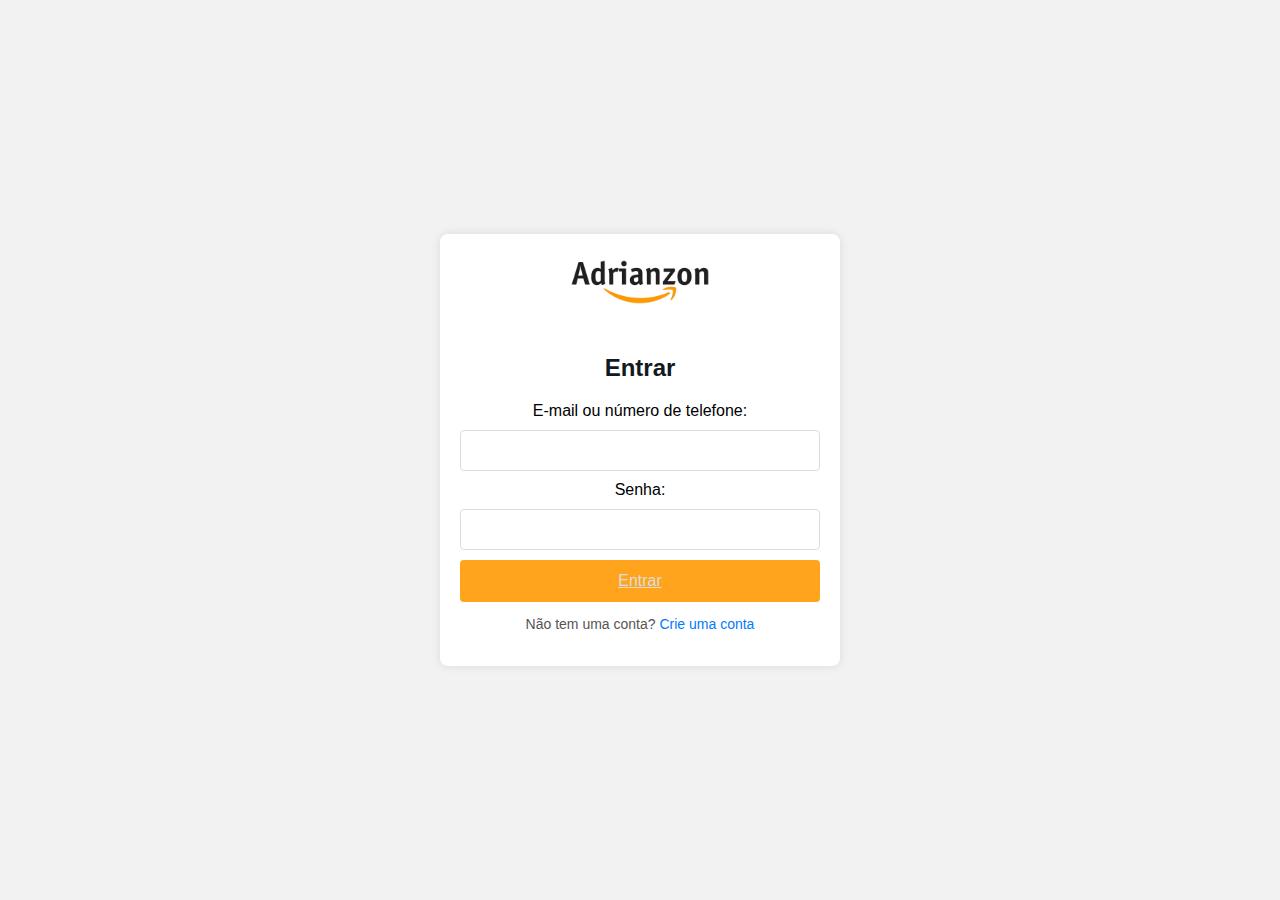
<file: index.html>
<!DOCTYPE html>
<html lang="pt-BR">
<head>
    <meta charset="UTF-8">
    <meta name="viewport" content="width=device-width, initial-scale=1.0">
    <title>Login - Amazon</title>
    <link rel="stylesheet" href="styles.css">
</head>
<body>
    <div class="login-container">
        <img src="adrianzon_logo.png" alt="Amazon Logo">
        <h2>Entrar</h2>
        <form action="index2.html" method="get">
            <label for="username">E-mail ou número de telefone:</label>
            <input type="text" id="username" name="username" required>
            
            <label for="password">Senha:</label>
            <input type="password" id="password" name="password" required>
            
            <button type="submit"><a href="suamãe.html">Entrar</a></button>
        </form>
        <div class="message">
            <p>Não tem uma conta? <a href="/register">Crie uma conta</a></p>
        </div>
    </div>
</body>
</html>
</file>
<file: styles.css>
body {
    font-family: Arial, sans-serif;
    background-color: #f2f2f2; /* Cor de fundo leve */
    display: flex;
    justify-content: center;
    align-items: center;
    height: 100vh;
    margin: 0;
}

.login-container {
    background-color: #ffffff; /* Cor de fundo do container */
    padding: 20px;
    border-radius: 8px;
    box-shadow: 0 0 10px rgba(0,0,0,0.1);
    width: 360px;
    text-align: center;
}

.login-container img {
    width: 150px;
    margin-bottom: 20px;
}

.login-container h2 {
    margin-bottom: 20px;
    font-size: 24px;
    color: #131921; /* Cor do título */
}

.login-container input {
    width: 100%;
    padding: 12px;
    margin: 10px 0;
    border: 1px solid #ddd;
    border-radius: 4px;
    box-sizing: border-box;
}

.login-container button {
    width: 100%;
    padding: 12px;
    background-color: #ffa41c; /* Cor do botão */
    color: #ffffff;
    border: none;
    border-radius: 4px;
    font-size: 16px;
    cursor: pointer;
    transition: background-color 0.3s;
}

.login-container button:hover {
    background-color: #e89d1b; /* Cor do botão ao passar o mouse */
}

.login-container .message {
    margin-top: 10px;
    color: #555; /* Cor da mensagem */
    font-size: 14px;
}

.login-container .message a {
    color: #007bff; /* Cor do link */
    text-decoration: none;
}

.login-container .message a:hover {
    text-decoration: underline;
}

a:link{
    color: #ddd;
}
</file>
